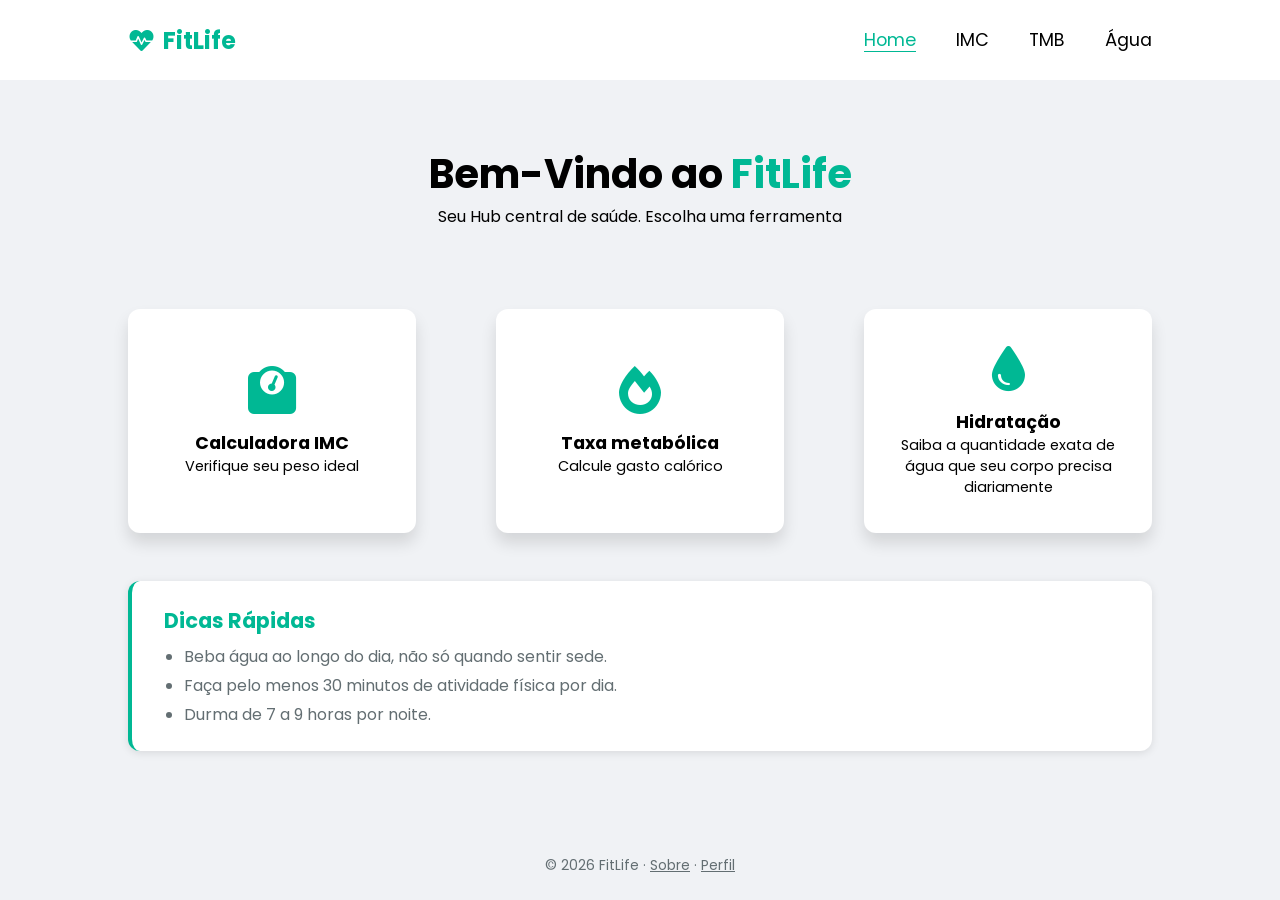
<file: index.html>
<!DOCTYPE html>
<html lang="pt-br">
<head>
    <meta charset="UTF-8">
    <meta name="viewport" content="width=device-width, initial-scale=1.0">

    <link rel="stylesheet" href="css/style.css"/>
    <link href="https://fonts.googleapis.com/css2?family=Poppins:wght@400;600;700&display=swap" rel="stylesheet">
    <link rel="stylesheet" href="https://cdnjs.cloudflare.com/ajax/libs/font-awesome/6.0.0/css/all.min.css">

    <title>FitLife</title>
</head>
<body>

    <nav>

        <a href="index.html" class="logo">
            <i class="fas fa-heartbeat"></i>
            FitLife
        </a>

        <ul class="links-nav">
            <li><a href="index.html" class="link-nav ativo">Home</a></li>
            <li><a href="pages/imc.html" class="link-nav">IMC</a></li>
            <li><a href="pages/tmb.html" class="link-nav">TMB</a></li>
            <li><a href="pages/water.html" class="link-nav">Água</a></li>
        </ul>

    </nav>

    <main>

        <header class="cabecalho">
            <h1 id="titulo-principal">Bem-Vindo ao <span>FitLife</span></h1>
            <p>Seu Hub central de saúde. Escolha uma ferramenta</p>
        </header>

        <section class="secao-cards">

            <a href="pages/imc.html" class="card-ferramenta">
                <i class="fas fa-weight"></i>
                <h3>Calculadora IMC</h3>
                <p>Verifique seu peso ideal</p>
            </a>

            <a href="pages/tmb.html" class="card-ferramenta">
                <i class="fas fa-fire"></i>
                <h3>Taxa metabólica</h3>
                <p>Calcule gasto calórico</p>
            </a>

            <a href="pages/water.html" class="card-ferramenta">
                <i class="fas fa-tint"></i>
                <h3>Hidratação</h3>
                <p>Saiba a quantidade exata de água que seu corpo precisa diariamente</p>
            </a>

        </section>

        <section class="secao-dicas">

            <h2>Dicas Rápidas</h2>

            <ul>
                <li>Beba água ao longo do dia, não só quando sentir sede.</li>
                <li>Faça pelo menos 30 minutos de atividade física por dia.</li>
                <li>Durma de 7 a 9 horas por noite.</li>
            </ul>

        </section>

    </main>

    <footer>
        <p>© 2026 FitLife · <a href="about.html">Sobre</a> · <a href="pages/profile.html">Perfil</a></p>
    </footer>

</body>
</html>
</file>
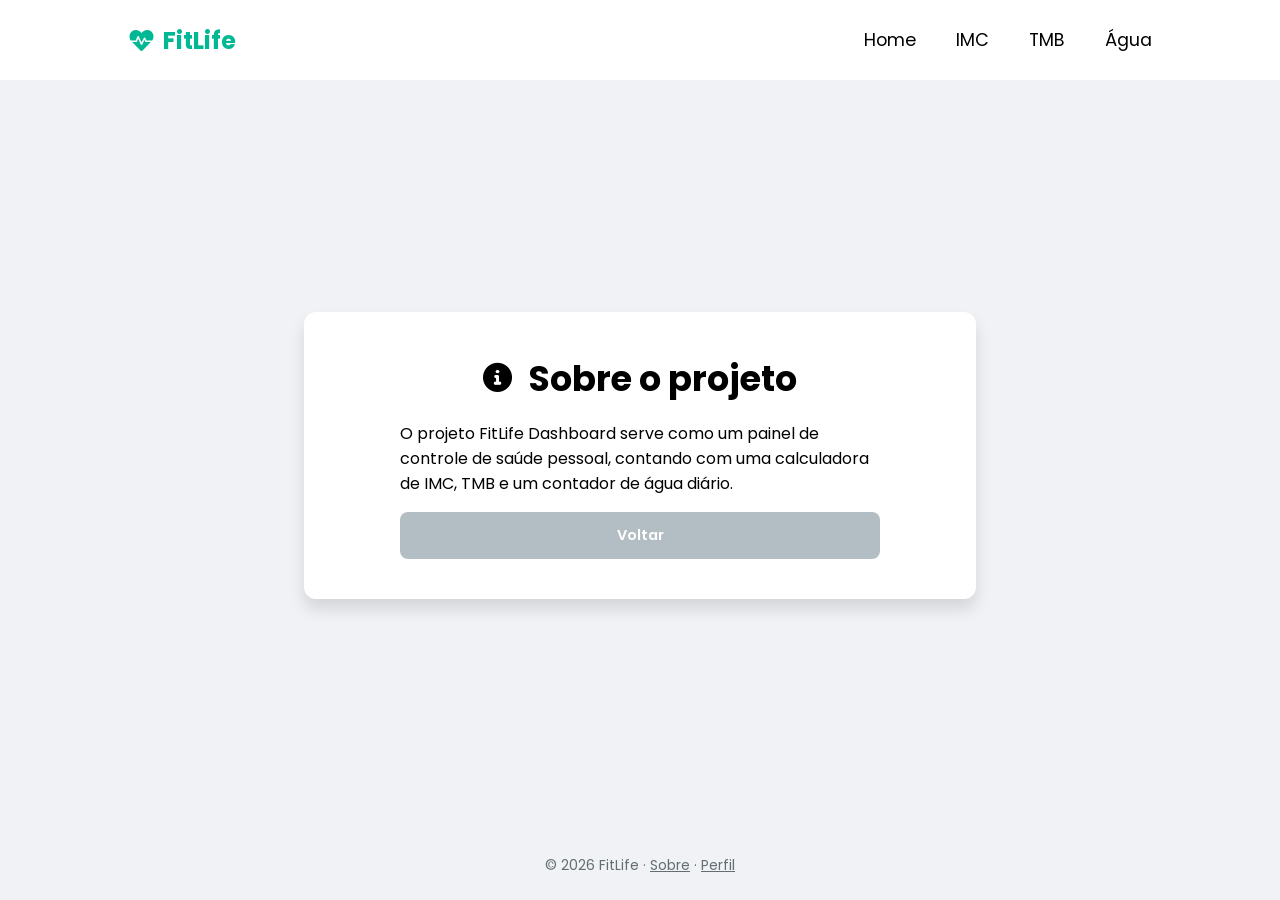
<file: about.html>
<!DOCTYPE html>
<html lang="pt-br">
<head>
    <meta charset="UTF-8">
    <meta name="viewport" content="width=device-width, initial-scale=1.0">

    <link rel="stylesheet" href="css/style.css"/>
    <link href="https://fonts.googleapis.com/css2?family=Poppins:wght@400;600;700&display=swap" rel="stylesheet">
    <link rel="stylesheet" href="https://cdnjs.cloudflare.com/ajax/libs/font-awesome/6.0.0/css/all.min.css">

    <title>FitLife | Sobre</title>
</head>
<body>

    <nav>

        <a href="index.html" class="logo">
            <i class="fas fa-heartbeat"></i>
            FitLife
        </a>

        <ul class="links-nav">
            <li><a href="index.html" class="link-nav">Home</a></li>
            <li><a href="pages/imc.html" class="link-nav">IMC</a></li>
            <li><a href="pages/tmb.html" class="link-nav">TMB</a></li>
            <li><a href="pages/water.html" class="link-nav">Água</a></li>
        </ul>

    </nav>

    <main class="pagina-ferramenta">

        <section class="container-ferramenta">

            <header class="titulo-ferramenta">
                <i class="fas fa-info-circle"></i>
                <h1>Sobre o projeto</h1>
            </header>

            <p>
                O projeto FitLife Dashboard serve como um painel de controle de saúde pessoal,
                contando com uma calculadora de IMC, TMB e um contador de água diário.
            </p>

            <a href="index.html" class="botao botao-voltar">Voltar</a>

        </section>

    </main>

    <footer>
        <p>© 2026 FitLife · <a href="about.html">Sobre</a> · <a href="pages/profile.html">Perfil</a></p>
    </footer>

</body>
</html>
</file>
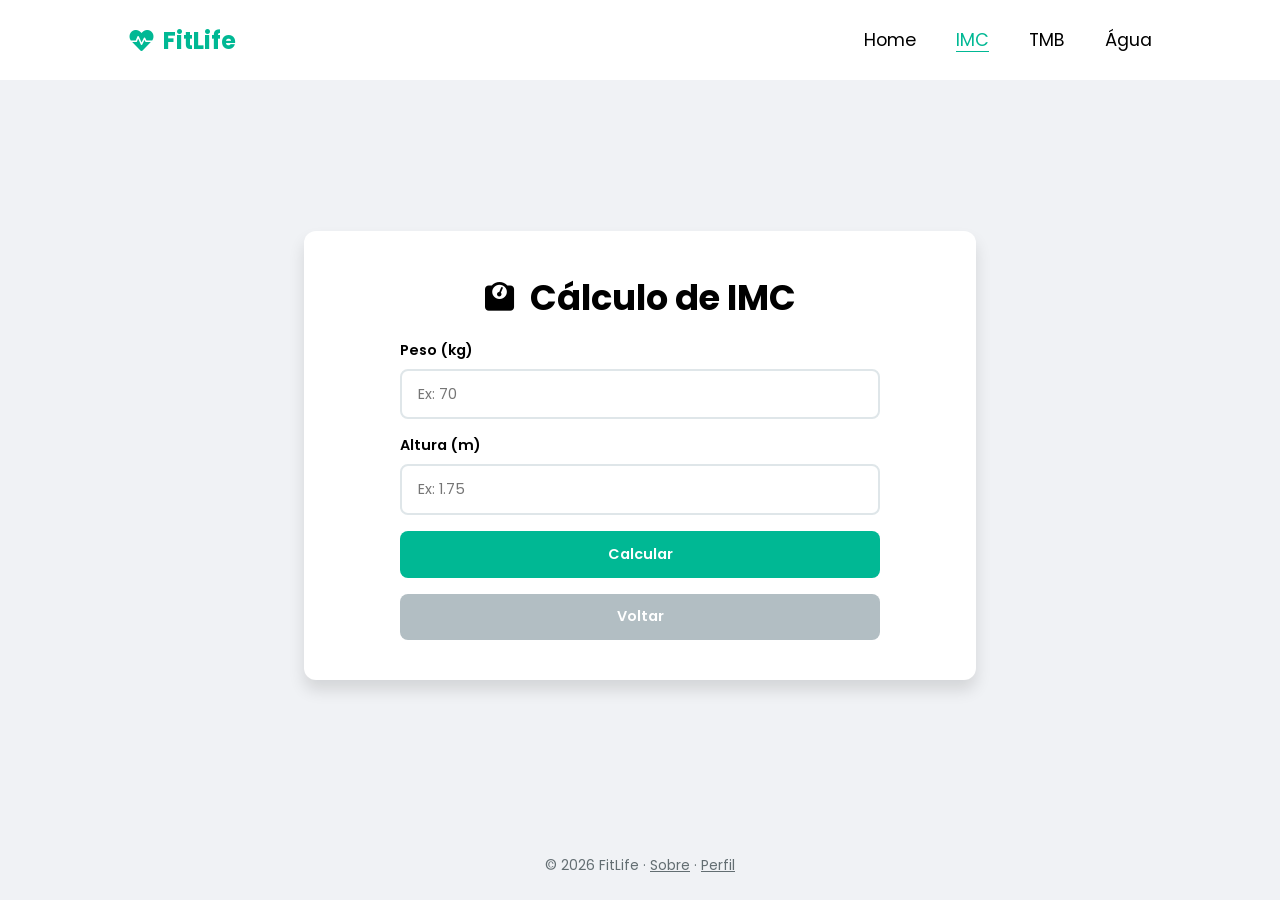
<file: pages/imc.html>
<!DOCTYPE html>
<html lang="pt-br">
<head>
    <meta charset="UTF-8">
    <meta name="viewport" content="width=device-width, initial-scale=1.0">

    <link rel="stylesheet" href="../css/style.css"/>
    <link href="https://fonts.googleapis.com/css2?family=Poppins:wght@400;600;700&display=swap" rel="stylesheet">
    <link rel="stylesheet" href="https://cdnjs.cloudflare.com/ajax/libs/font-awesome/6.0.0/css/all.min.css">

    <title>FitLife | IMC</title>
</head>
<body>

    <nav>

        <a href="../index.html" class="logo">
            <i class="fas fa-heartbeat"></i>
            FitLife
        </a>

        <ul class="links-nav">
            <li><a href="../index.html" class="link-nav">Home</a></li>
            <li><a href="imc.html" class="link-nav ativo">IMC</a></li>
            <li><a href="tmb.html" class="link-nav">TMB</a></li>
            <li><a href="water.html" class="link-nav">Água</a></li>
        </ul>

    </nav>

    <main class="pagina-ferramenta">

        <section class="container-ferramenta">

            <header class="titulo-ferramenta">
                <i class="fas fa-weight"></i>
                <h1>Cálculo de IMC</h1>
            </header>

            <form action="#" method="GET">

                <div class="grupo-form">
                    <label for="peso">Peso (kg)</label>
                    <input type="number" id="peso" name="peso" step="0.1" placeholder="Ex: 70" required>
                </div>

                <div class="grupo-form">
                    <label for="altura">Altura (m)</label>
                    <input type="number" id="altura" name="altura" step="0.01" placeholder="Ex: 1.75" required>
                </div>

                <button type="submit" class="botao">Calcular</button>
                <a href="../index.html" class="botao botao-voltar">Voltar</a>

            </form>

            <div class="caixa-resultado">
                <p>Seu IMC é:</p>
                <h2>00.0</h2>
                <p>Classificação</p>
            </div>

        </section>

    </main>

    <footer>
        <p>© 2026 FitLife · <a href="../about.html">Sobre</a> · <a href="profile.html">Perfil</a></p>
    </footer>

</body>
</html>
</file>
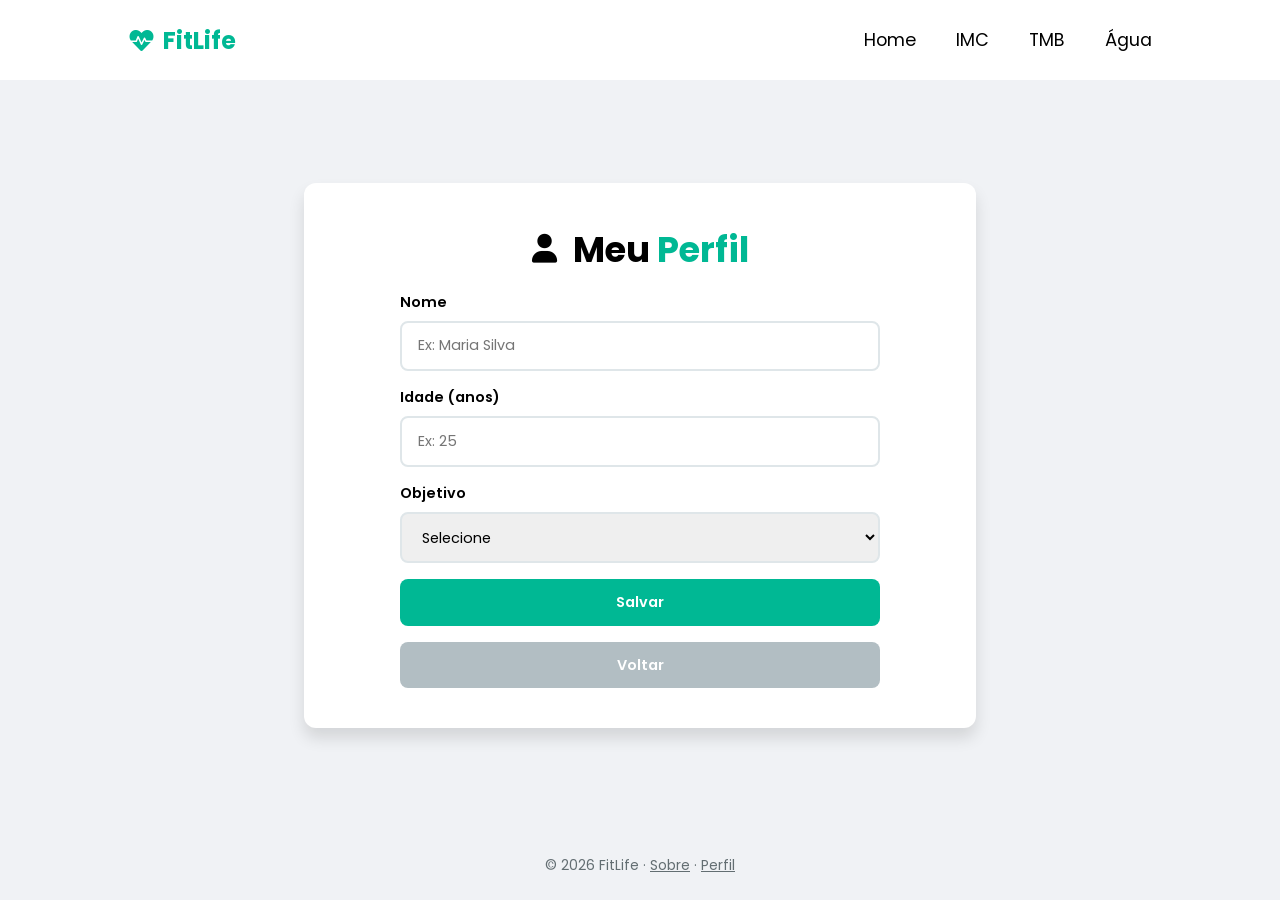
<file: pages/profile.html>
<!DOCTYPE html>
<html lang="pt-br">
<head>
    <meta charset="UTF-8">
    <meta name="viewport" content="width=device-width, initial-scale=1.0">

    <link rel="stylesheet" href="../css/style.css"/>
    <link href="https://fonts.googleapis.com/css2?family=Poppins:wght@400;600;700&display=swap" rel="stylesheet">
    <link rel="stylesheet" href="https://cdnjs.cloudflare.com/ajax/libs/font-awesome/6.0.0/css/all.min.css">

    <title>FitLife | Perfil</title>
</head>
<body>

    <nav>

        <a href="../index.html" class="logo">
            <i class="fas fa-heartbeat"></i>
            FitLife
        </a>

        <ul class="links-nav">
            <li><a href="../index.html" class="link-nav">Home</a></li>
            <li><a href="imc.html" class="link-nav">IMC</a></li>
            <li><a href="tmb.html" class="link-nav">TMB</a></li>
            <li><a href="water.html" class="link-nav">Água</a></li>
        </ul>

    </nav>

    <main class="pagina-ferramenta">

        <section class="container-ferramenta">

            <header class="titulo-ferramenta">
                <i class="fas fa-user"></i>
                <h1>Meu <span>Perfil</span></h1>
            </header>

            <form action="#" method="GET">

                <div class="grupo-form">
                    <label for="nome">Nome</label>
                    <input type="text" id="nome" name="nome" placeholder="Ex: Maria Silva" required>
                </div>

                <div class="grupo-form">
                    <label for="idade">Idade (anos)</label>
                    <input type="number" id="idade" name="idade" placeholder="Ex: 25" required>
                </div>

                <div class="grupo-form">
                    <label for="objetivo">Objetivo</label>
                    <select id="objetivo" name="objetivo" required>
                        <option value="">Selecione</option>
                        <option value="emagrecer">Emagrecer</option>
                        <option value="manter">Manter o peso</option>
                        <option value="ganhar">Ganhar massa</option>
                    </select>
                </div>

                <button type="submit" class="botao">Salvar</button>
                <a href="../index.html" class="botao botao-voltar">Voltar</a>

            </form>

        </section>

    </main>

    <footer>
        <p>© 2026 FitLife · <a href="../about.html">Sobre</a> · <a href="profile.html">Perfil</a></p>
    </footer>

</body>
</html>
</file>
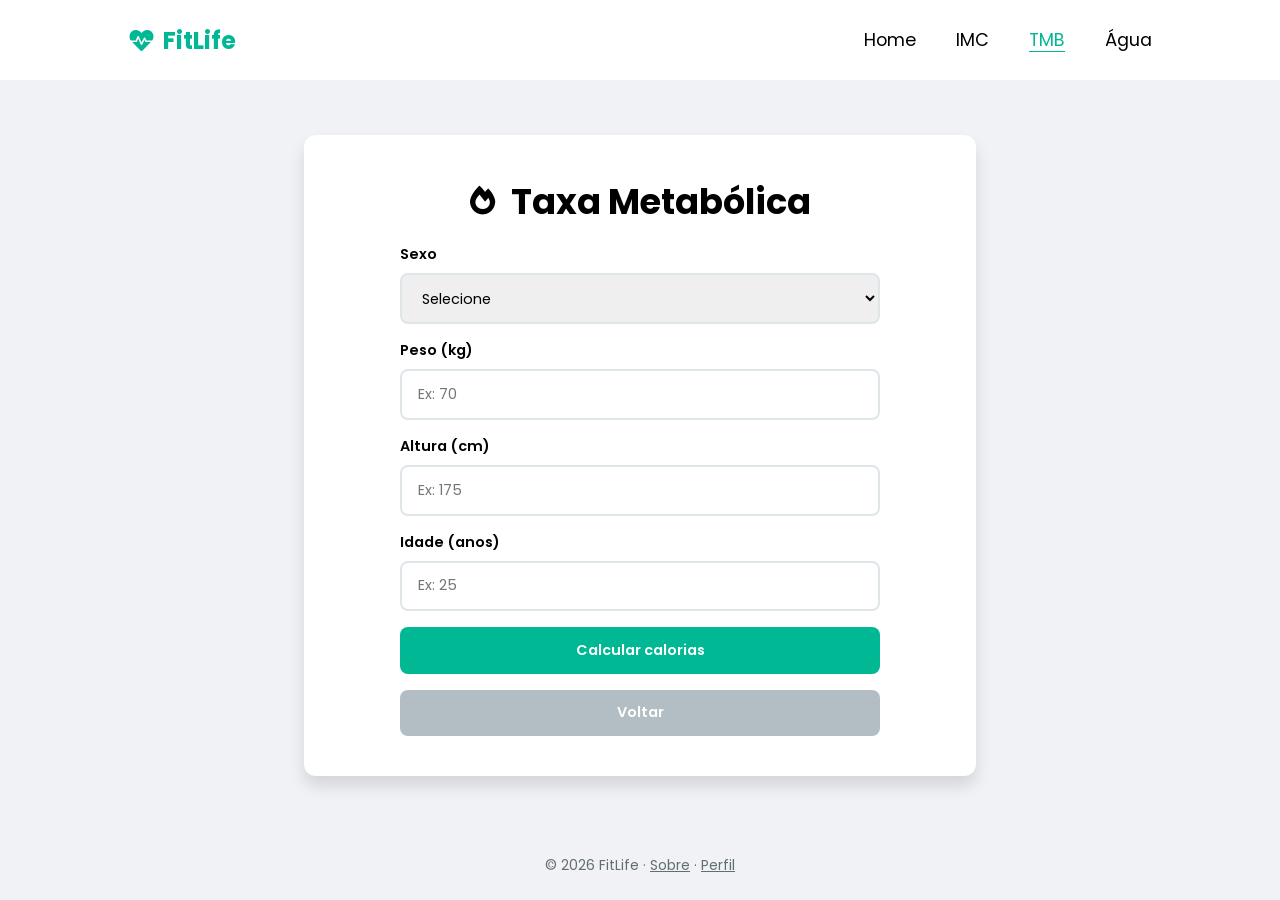
<file: pages/tmb.html>
<!DOCTYPE html>
<html lang="pt-br">
<head>
    <meta charset="UTF-8">
    <meta name="viewport" content="width=device-width, initial-scale=1.0">

    <link rel="stylesheet" href="../css/style.css"/>
    <link href="https://fonts.googleapis.com/css2?family=Poppins:wght@400;600;700&display=swap" rel="stylesheet">
    <link rel="stylesheet" href="https://cdnjs.cloudflare.com/ajax/libs/font-awesome/6.0.0/css/all.min.css">

    <title>FitLife | TMB</title>
</head>
<body>

    <nav>

        <a href="../index.html" class="logo">
            <i class="fas fa-heartbeat"></i>
            FitLife
        </a>

        <ul class="links-nav">
            <li><a href="../index.html" class="link-nav">Home</a></li>
            <li><a href="imc.html" class="link-nav">IMC</a></li>
            <li><a href="tmb.html" class="link-nav ativo">TMB</a></li>
            <li><a href="water.html" class="link-nav">Água</a></li>
        </ul>

    </nav>

    <main class="pagina-ferramenta">

        <section class="container-ferramenta">

            <header class="titulo-ferramenta">
                <i class="fas fa-fire"></i>
                <h1>Taxa Metabólica</h1>
            </header>

            <form action="#" method="GET">

                <div class="grupo-form">
                    <label for="gender">Sexo</label>
                    <select id="gender" name="gender" required>
                        <option value="">Selecione</option>
                        <option value="male">Masculino</option>
                        <option value="female">Feminino</option>
                    </select>
                </div>

                <div class="grupo-form">
                    <label for="peso">Peso (kg)</label>
                    <input type="number" id="peso" name="peso" placeholder="Ex: 70" required>
                </div>

                <div class="grupo-form">
                    <label for="altura">Altura (cm)</label>
                    <input type="number" id="altura" name="altura" placeholder="Ex: 175" required>
                </div>

                <div class="grupo-form">
                    <label for="idade">Idade (anos)</label>
                    <input type="number" id="idade" name="idade" placeholder="Ex: 25" required>
                </div>

                <button type="submit" class="botao">Calcular calorias</button>
                <a href="../index.html" class="botao botao-voltar">Voltar</a>

            </form>

            <div class="caixa-resultado">
                <p>Gasto calórico basal:</p>
                <h2>0000</h2>
                <p>Kcal/dia</p>
            </div>

        </section>

    </main>

    <footer>
        <p>© 2026 FitLife · <a href="../about.html">Sobre</a> · <a href="profile.html">Perfil</a></p>
    </footer>

</body>
</html>
</file>
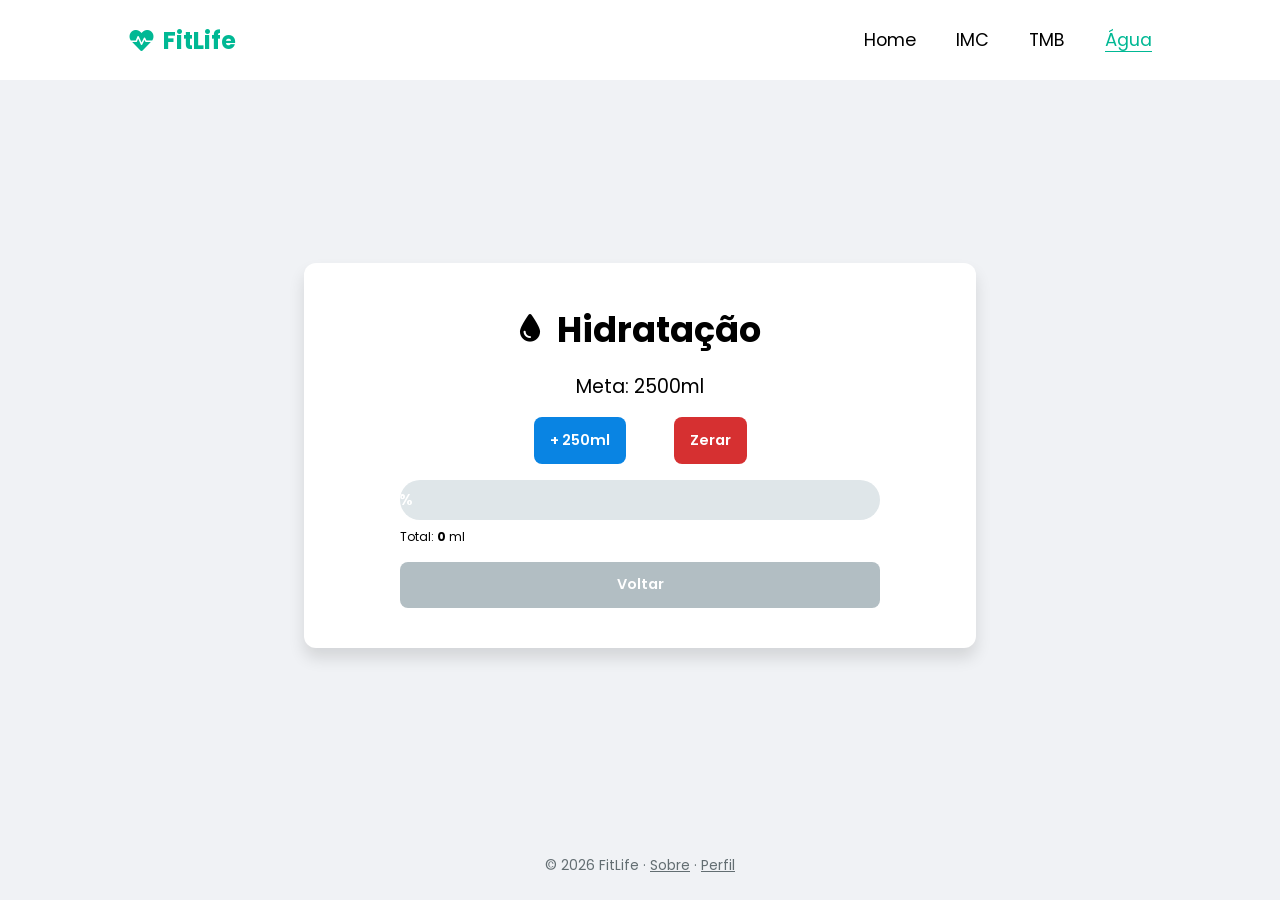
<file: pages/water.html>
<!DOCTYPE html>
<html lang="pt-br">
<head>
    <meta charset="UTF-8">
    <meta name="viewport" content="width=device-width, initial-scale=1.0">

    <link rel="stylesheet" href="../css/style.css"/>
    <link href="https://fonts.googleapis.com/css2?family=Poppins:wght@400;600;700&display=swap" rel="stylesheet">
    <link rel="stylesheet" href="https://cdnjs.cloudflare.com/ajax/libs/font-awesome/6.0.0/css/all.min.css">

    <title>FitLife | Água</title>
</head>
<body>

    <nav>

        <a href="../index.html" class="logo">
            <i class="fas fa-heartbeat"></i>
            FitLife
        </a>

        <ul class="links-nav">
            <li><a href="../index.html" class="link-nav">Home</a></li>
            <li><a href="imc.html" class="link-nav">IMC</a></li>
            <li><a href="tmb.html" class="link-nav">TMB</a></li>
            <li><a href="water.html" class="link-nav ativo">Água</a></li>
        </ul>

    </nav>

    <main class="pagina-ferramenta">

        <section class="container-ferramenta">

            <header class="titulo-ferramenta">
                <i class="fas fa-tint"></i>
                <h1>Hidratação</h1>
            </header>

            <p class="meta-agua">Meta: 2500ml</p>

            <div class="controles-agua">
                <button type="button" class="botao botao-adicionar-agua">+ 250ml</button>
                <button type="button" class="botao botao-zerar-agua">Zerar</button>
            </div>

            <div class="barra-progresso">
                <div class="progresso">0%</div>
            </div>

            <p class="total-agua">Total: <span>0</span> ml</p>

            <a href="../index.html" class="botao botao-voltar">Voltar</a>

        </section>

    </main>

    <footer>
        <p>© 2026 FitLife · <a href="../about.html">Sobre</a> · <a href="profile.html">Perfil</a></p>
    </footer>

</body>
</html>
</file>
<file: css/style.css>
/* Root */

:root {
    --primary-color: #00b894;
    --primary-dark: #019477;
    --secondary-color: #2d3436;
    --background-color: #f0f2f5;
    --card-color: #ffffff;
    --text-color: #000000;
    --muted-color: #636e72;
    --danger-color: #d63031;
    --water-color: #0984e3;
    --border-color: #dfe6e9;
    --neutral-color: #b2bec3;

    --shadow-sm: 0 0.125rem 0.5rem rgba(0, 0, 0, 0.1);
    --shadow-md: 0 0.625rem 1rem rgba(0, 0, 0, 0.12);

    --radius-sm: 0.5rem;
    --radius-md: 0.75rem;

    --nav-height: 5rem;
    --container-width: 80%;
}

/* Reset */

* {
    margin: 0;
    padding: 0;
    box-sizing: border-box;
}

/* Base */

body {
    display: flex;
    flex-direction: column;
    min-height: 100vh;

    font-family: 'Poppins', sans-serif;
    background-color: var(--background-color);
    color: var(--text-color);
}

/* Navbar */

nav {
    display: flex;
    justify-content: space-between;
    align-items: center;
    flex-wrap: wrap;
    gap: 1rem;

    min-height: var(--nav-height);
    background-color: var(--card-color);
    padding: 1rem 10%;
}

.logo {
    display: flex;
    align-items: center;
    gap: 0.5rem;

    font-size: 1.5rem;
    color: var(--primary-color);
    text-decoration: none;
    font-weight: 700;
}

.links-nav {
    display: flex;
    align-items: center;
    flex-wrap: wrap;
    gap: 2.5rem;

    list-style: none;
}

.link-nav {
    text-decoration: none;
    color: var(--text-color);
    font-size: 1.1rem;
    transition: 0.3s;
}

.link-nav:hover,
.link-nav.ativo {
    color: var(--primary-color);
    text-decoration: underline;
    text-underline-offset: 0.3rem;
}

/* Container principal */

main {
    flex: 1;

    width: var(--container-width);
    max-width: 75rem;
    margin: 0 auto;
    padding: 2rem 0;
}

/* Card centralizado na vertical */
.pagina-ferramenta {
    display: flex;
    flex-direction: column;
    justify-content: center;
}

/* Header */

.cabecalho {
    text-align: center;
    padding: 2rem 0 5rem;
}

.cabecalho h1 {
    font-size: 2.5rem;
    font-weight: 700;
}

.cabecalho span {
    color: var(--primary-color);
}

/* Cards */

.secao-cards {
    display: flex;
    justify-content: space-between;
    align-items: stretch;
    flex-wrap: wrap;
    gap: 2rem;

    text-align: center;
}

.card-ferramenta {
    display: flex;
    flex-direction: column;
    justify-content: center;
    align-items: center;

    flex: 1;
    min-width: 14rem;
    max-width: 18rem;
    min-height: 14rem;
    padding: 1.5rem;

    background-color: var(--card-color);
    color: var(--text-color);
    border: 0.125rem solid transparent;
    border-radius: var(--radius-md);
    text-decoration: none;
    box-shadow: var(--shadow-md);

    transition: 0.3s;
}

.card-ferramenta:hover {
    transform: translateY(-0.25rem);
    border-color: var(--primary-color);
}

.card-ferramenta i {
    font-size: 3rem;
    color: var(--primary-color);
    margin-bottom: 1rem;
}

.card-ferramenta h3 {
    font-size: 1.1rem;
    font-weight: 700;
}

.card-ferramenta p {
    font-size: 0.9rem;
}

/* Dicas rápidas */

.secao-dicas {
    margin-top: 3rem;
    padding: 1.5rem 2rem;

    background-color: var(--card-color);
    border-left: 0.25rem solid var(--primary-color);
    border-radius: var(--radius-md);
    box-shadow: var(--shadow-sm);
}

.secao-dicas h2 {
    margin-bottom: 0.5rem;
    color: var(--primary-color);
    font-size: 1.3rem;
}

.secao-dicas ul {
    display: flex;
    flex-direction: column;
    gap: 0.25rem;

    padding-left: 1.25rem;
    color: var(--muted-color);
}

/* Páginas internas */

.container-ferramenta {
    display: flex;
    flex-direction: column;
    gap: 1rem;

    width: 100%;
    max-width: 42rem;
    margin: 0 auto;
    padding: 2.5rem 6rem;

    background-color: var(--card-color);
    border-radius: var(--radius-md);
    box-shadow: var(--shadow-md);
}

.titulo-ferramenta {
    display: flex;
    justify-content: center;
    align-items: center;
    gap: 1rem;
}

.titulo-ferramenta i {
    font-size: 1.8rem;
}

.titulo-ferramenta h1 {
    font-size: 2.2rem;
    font-weight: 700;
}

.titulo-ferramenta span {
    color: var(--primary-color);
}

.container-ferramenta p a {
    color: var(--primary-color);
}

/* Formulários */

.container-ferramenta form {
    display: flex;
    flex-direction: column;
    gap: 1rem;
}

.grupo-form {
    display: flex;
    flex-direction: column;
    gap: 0.5rem;
}

.grupo-form label {
    font-size: 0.9rem;
    font-weight: 600;
}

.grupo-form input,
.grupo-form select {
    padding: 0.8rem 1rem;
    border: 0.125rem solid var(--border-color);
    border-radius: var(--radius-sm);
    font-size: 0.9rem;
    font-family: inherit;
}

.grupo-form input:focus,
.grupo-form select:focus {
    outline: none;
    border-color: var(--primary-color);
}

/* Botões */

.botao {
    padding: 0.8rem 1rem;
    background-color: var(--primary-color);
    color: var(--card-color);
    border: none;
    border-radius: var(--radius-sm);
    font-size: 0.9rem;
    font-weight: 600;
    font-family: inherit;
    cursor: pointer;
    text-decoration: none;
    text-align: center;
    transition: 0.3s;
}

.botao:hover {
    background-color: var(--primary-dark);
}

.botao-voltar {
    background-color: var(--neutral-color);
}

.botao-voltar:hover {
    background-color: #929a9e;
}

/* Resultado */

.caixa-resultado {
    display: none;
    padding: 1.25rem;
    background-color: #e8f8f5;
    border-radius: var(--radius-md);
    text-align: center;
}

.caixa-resultado.mostrar {
    display: block;
}

.caixa-resultado h2 {
    color: var(--primary-color);
    font-size: 2.5rem;
}

/* Água */

.meta-agua {
    text-align: center;
    font-size: 1.2rem;
}

.controles-agua {
    display: flex;
    justify-content: center;
    align-items: center;
    flex-wrap: wrap;
    gap: 3rem;
}

.botao-adicionar-agua {
    background-color: var(--water-color);
}

.botao-adicionar-agua:hover {
    background-color: #076ebc;
}

.botao-zerar-agua {
    background-color: var(--danger-color);
}

.botao-zerar-agua:hover {
    background-color: #b71c1c;
}

.barra-progresso {
    width: 100%;
    height: 2.5rem;
    background-color: var(--border-color);
    border-radius: 2rem;
    overflow: hidden;
}

.progresso {
    display: flex;
    justify-content: center;
    align-items: center;

    width: 0%;
    height: 100%;
    background-color: var(--water-color);
    color: var(--card-color);
    font-weight: 600;
    transition: width 0.5s ease;
}

.total-agua {
    font-size: 0.75rem;
    margin-top: -0.5rem;
}

.total-agua span {
    font-weight: 700;
}

/* Footer */

footer {
    padding: 1.5rem 0;
    text-align: center;
    color: var(--muted-color);
    font-size: 0.875rem;
}

footer a {
    color: var(--muted-color);
}

/* Responsividade */

@media (max-width: 768px) {

    nav {
        flex-direction: column;
        justify-content: center;
        gap: 1rem;

        height: auto;
        padding: 1rem 5%;
    }

    .links-nav {
        flex-direction: column;
        gap: 0.8rem;
    }

    main {
        width: 90%;
    }

    .cabecalho {
        padding: 1rem 0 2.5rem;
    }

    .cabecalho h1 {
        font-size: 2rem;
    }

    .secao-cards {
        justify-content: center;
    }

    .container-ferramenta {
        padding: 2rem 1.5rem;
    }

    .titulo-ferramenta h1 {
        font-size: 1.8rem;
    }

    .controles-agua {
        gap: 1rem;
    }
}

/* Até 480px */

@media (max-width: 480px) {

    .logo {
        font-size: 1.2rem;
    }

    .links-nav {
        gap: 0.5rem;
    }

    .cabecalho h1 {
        font-size: 1.6rem;
    }

    .card-ferramenta {
        max-width: 100%;
    }

    .titulo-ferramenta i {
        font-size: 1.4rem;
    }

    .titulo-ferramenta h1 {
        font-size: 1.4rem;
    }
}
</file>
